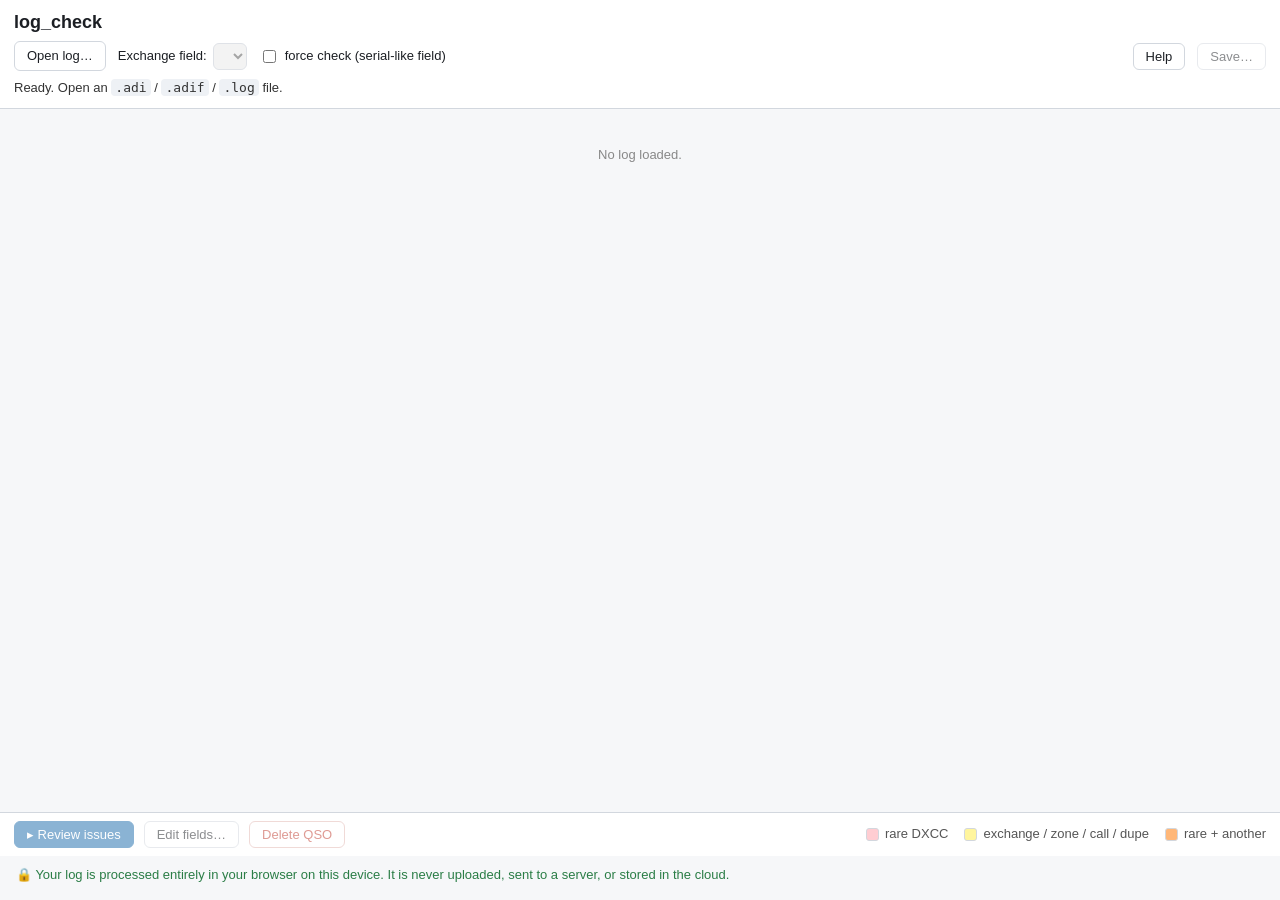
<file: docs/index.html>
<!DOCTYPE html>
<html lang="en">
<head>
<meta charset="utf-8">
<meta name="viewport" content="width=device-width, initial-scale=1">
<title>log_check — contest log checker</title>
<link rel="stylesheet" href="styles.css?v=6">
</head>
<body>
<header>
  <h1>log_check</h1>
  <div class="bar">
    <label class="btn">Open log…
      <input type="file" id="file" accept=".adi,.adif,.log" hidden>
    </label>
    <span class="grp">
      Exchange field:
      <select id="field" disabled></select>
    </span>
    <label class="chk" title="Check the exchange even when its values look like serial numbers (mostly unique).">
      <input type="checkbox" id="force"> force check (serial-like field)
    </label>
    <span class="spacer"></span>
    <button id="help" class="btn">Help</button>
    <button id="save" class="btn" disabled>Save…</button>
  </div>
  <p id="summary" class="summary">Loading lookups… then open an <code>.adi</code> / <code>.adif</code> / <code>.log</code> file.</p>
</header>

<main>
  <table id="table">
    <thead><tr id="head"></tr></thead>
    <tbody id="body"></tbody>
  </table>
  <p id="empty" class="empty">No log loaded.</p>
</main>

<footer>
  <button id="review" class="btn primary" disabled>▸ Review issues</button>
  <button id="edit" class="btn" disabled>Edit fields…</button>
  <button id="del" class="btn danger" disabled>Delete QSO</button>
  <span class="spacer"></span>
  <span class="legend">
    <span class="sw rare"></span> rare DXCC
    <span class="sw exch"></span> exchange / zone / call / dupe
    <span class="sw both"></span> rare + another
  </span>
</footer>
<p class="privacy">🔒 Your log is processed entirely in your browser on this
  device. It is never uploaded, sent to a server, or stored in the cloud.</p>

<!-- Help window -->
<div id="help-win" class="modal hidden">
  <div class="help-box">
    <div class="help-head">
      <h2>log_check — Help</h2>
      <span class="spacer"></span>
      <button id="help-close" class="btn">Close</button>
    </div>
    <div class="help-body">
      <section>
        <h3>What it checks</h3>
        <p>log_check runs five integrity checks over a contest log and highlights
           the suspect QSOs right in the table:</p>
        <ul>
          <li><b>Rare DXCC</b> — QSOs whose worked entity is on the “most-wanted”
              list. In a normal log a stray rare country is almost always a busted
              callsign. <span class="sw rare"></span> pink.</li>
          <li><b>Exchange bust</b> — a station sends the same exchange all contest,
              so when its received-exchange value disagrees across that station’s
              QSOs the odd one out is flagged. If 90%+ of the log carries one value
              the exchange is treated as <i>fixed</i> and lone deviations are flagged
              too. The exchange field is auto-detected (override in the drop-down).
              <span class="sw exch"></span> yellow.</li>
          <li><b>Zone vs. entity</b> — the logged CQ/ITU zone is checked against the
              zone(s) the worked country actually lies in; a mismatch usually means a
              busted callsign or a mis-typed zone.</li>
          <li><b>Callsign plausibility</b> — flags callsigns that map to no DXCC/ITU
              country (an exotic prefix, almost always a typo) or aren’t a valid call
              shape.</li>
          <li><b>Near-dupe / UBN</b> — a callsign worked once that is one letter off a
              busier multi-band station — a likely mis-copy of that call.</li>
        </ul>
        <p>Use <b>▸ Review issues</b> to step through the flags one at a time, apply
           the suggested fix, edit a cell inline, or delete a QSO.</p>
      </section>

      <section>
        <h3>Local data policy</h3>
        <p>🔒 Your log is processed <b>entirely in your browser on this device</b>.
           It is never uploaded, sent to a server, or stored in the cloud. The
           lookup tables (DXCC / ITU / most-wanted) are static files served with the
           page; nothing about your log leaves your computer. Closing the tab
           discards everything — there is no account and no storage.</p>
      </section>

      <section>
        <h3>Log / ADI in</h3>
        <p>Open a contest log with <b>Open log…</b>. Two formats are accepted and the
           format is auto-detected:</p>
        <ul>
          <li><b>ADIF</b> — <code>.adi</code> / <code>.adif</code></li>
          <li><b>Cabrillo</b> — <code>.log</code> (the <code>QSO:</code> lines)</li>
        </ul>
      </section>

      <section>
        <h3>Log / ADI out</h3>
        <p><b>Save…</b> writes your corrected log back in the <i>same</i> format it was
           loaded in (ADIF in → ADIF out, Cabrillo in → Cabrillo out), as
           <code>&lt;name&gt;_checked.adi</code> / <code>.log</code>. Cabrillo saves
           preserve the original header, footer and column alignment; only edited
           <code>QSO:</code> lines change.</p>
        <p>Save also writes a companion <code>&lt;name&gt;_changes.txt</code>
           containing:</p>
        <ul>
          <li>the <b>check-results</b> summary,</li>
          <li>a <b>summary of changes</b> — every QSO modified (field by field),
              removed, or added, and</li>
          <li>a <b>unified diff</b> of the original vs the saved log.</li>
        </ul>
        <p>Keep it with your log entry as a record of exactly what you corrected.</p>
      </section>
    </div>
  </div>
</div>

<!-- Issue review window: one issue at a time, exchange issues grouped by station -->
<div id="review-win" class="modal hidden">
  <div class="review-box">
    <div class="review-head">
      <span id="rv-pos" class="rv-pos"></span>
      <span class="spacer"></span>
      <button id="rv-prev" class="btn">‹ Prev</button>
      <button id="rv-next" class="btn">Next ›</button>
      <button id="rv-close" class="btn">Close</button>
    </div>
    <div id="rv-body" class="rv-body"></div>
    <div class="review-foot">
      <button id="rv-prev2" class="btn">‹ Prev</button>
      <span class="spacer"></span>
      <span id="rv-hint" class="rv-hint">Edit a cell, Apply the suggested fix, or delete a QSO. ← → to move, Esc to close.</span>
      <span class="spacer"></span>
      <button id="rv-next2" class="btn">Next ›</button>
    </div>
  </div>
</div>

<!-- Full-field editor modal -->
<div id="modal" class="modal hidden">
  <div class="modal-box">
    <h2 id="modal-title">Edit QSO</h2>
    <div id="modal-fields" class="modal-fields"></div>
    <div class="modal-add">
      <input id="new-key" placeholder="NEW_FIELD_NAME">
      <input id="new-val" placeholder="value">
    </div>
    <div class="modal-actions">
      <button id="modal-cancel" class="btn">Cancel</button>
      <button id="modal-ok" class="btn primary">OK</button>
    </div>
  </div>
</div>

<script type="module" src="app.js?v=6"></script>
</body>
</html>
</file>
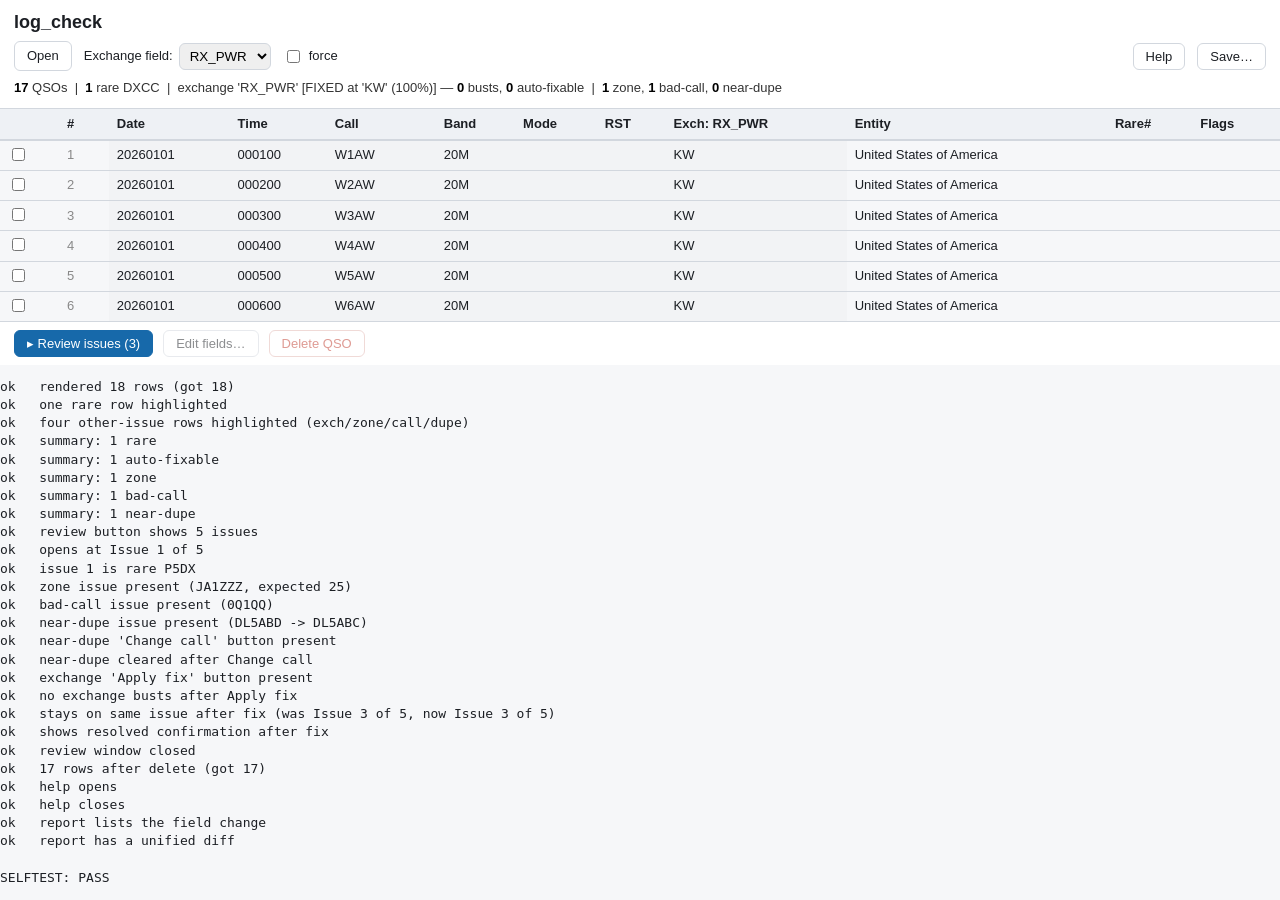
<file: docs/_selftest.html>
<!DOCTYPE html>
<html lang="en">
<head><meta charset="utf-8"><title>log_check selftest</title><link rel="stylesheet" href="styles.css"></head>
<body>
<!-- same markup app.js binds to -->
<header><h1>log_check</h1>
  <div class="bar">
    <label class="btn">Open<input type="file" id="file" hidden></label>
    <span class="grp">Exchange field: <select id="field" disabled></select></span>
    <label class="chk"><input type="checkbox" id="force"> force</label>
    <span class="spacer"></span><button id="help" class="btn">Help</button>
    <button id="save" class="btn" disabled>Save…</button>
  </div>
  <p id="summary" class="summary">Loading…</p>
</header>
<div id="help-win" class="modal hidden"><div class="help-box">
  <div class="help-head"><h2>Help</h2><span class="spacer"></span>
    <button id="help-close" class="btn">Close</button></div>
  <div class="help-body"></div></div></div>
<main><table id="table"><thead><tr id="head"></tr></thead><tbody id="body"></tbody></table>
  <p id="empty" class="empty">No log loaded.</p></main>
<footer>
  <button id="review" class="btn primary" disabled>▸ Review issues</button>
  <button id="edit" class="btn" disabled>Edit fields…</button>
  <button id="del" class="btn danger" disabled>Delete QSO</button>
</footer>
<div id="review-win" class="modal hidden"><div class="review-box">
  <div class="review-head"><span id="rv-pos" class="rv-pos"></span><span class="spacer"></span>
    <button id="rv-prev" class="btn">‹ Prev</button><button id="rv-next" class="btn">Next ›</button>
    <button id="rv-close" class="btn">Close</button></div>
  <div id="rv-body" class="rv-body"></div>
  <div class="review-foot"><button id="rv-prev2" class="btn">‹ Prev</button><span class="spacer"></span>
    <span id="rv-hint" class="rv-hint"></span><span class="spacer"></span>
    <button id="rv-next2" class="btn">Next ›</button></div>
</div></div>
<div id="modal" class="modal hidden"><div class="modal-box"><h2 id="modal-title"></h2>
  <div id="modal-fields" class="modal-fields"></div>
  <div class="modal-add"><input id="new-key"><input id="new-val"></div>
  <div class="modal-actions"><button id="modal-cancel" class="btn">Cancel</button>
  <button id="modal-ok" class="btn primary">OK</button></div></div></div>

<pre id="result">running…</pre>
<script type="module" src="app.js"></script>
<script type="module">
import * as lc from "./logcore.js";
const out = document.getElementById("result");
const log = [];
let failed = 0;
const ok = (c, m) => { log.push((c ? "ok   " : "FAIL ") + m); if (!c) failed++; };

// Synthetic log exercising all five checks. RX_PWR is the exchange field (so it
// doesn't collide with the CQZ zone check).
function adif(recs) {
  const head = "x <EOH>\n";
  return head + recs.map(r => Object.entries(r)
    .map(([k, v]) => `<${k}:${String(v).length}>${v}`).join(" ") + " <EOR>").join("\n");
}
const T = (n) => `00${String(n).padStart(2, "0")}00`;
const recs = [];
for (let i = 0; i < 8; i++) recs.push({ CALL: `W${i}AW`, QSO_DATE: "20260101", TIME_ON: T(i), BAND: "20M", RX_PWR: "KW" });
recs.push({ CALL: "P5DX", QSO_DATE: "20260101", TIME_ON: T(10), BAND: "20M", RX_PWR: "KW" });   // rare
recs.push({ CALL: "DL1ABC", QSO_DATE: "20260101", TIME_ON: T(11), BAND: "20M", RX_PWR: "100" }); // exch early-wrong
recs.push({ CALL: "DL1ABC", QSO_DATE: "20260101", TIME_ON: T(12), BAND: "15M", RX_PWR: "KW" });
recs.push({ CALL: "DL1ABC", QSO_DATE: "20260101", TIME_ON: T(13), BAND: "10M", RX_PWR: "KW" });
recs.push({ CALL: "JA1ZZZ", QSO_DATE: "20260101", TIME_ON: T(14), BAND: "20M", RX_PWR: "KW", CQZ: "5" }); // zone: JA=25
recs.push({ CALL: "0Q1QQ", QSO_DATE: "20260101", TIME_ON: T(15), BAND: "20M", RX_PWR: "KW" });  // unresolved call
for (let i = 0; i < 3; i++) recs.push({ CALL: "DL5ABC", QSO_DATE: "20260101", TIME_ON: T(16 + i), BAND: "20M", RX_PWR: "KW" }); // anchor
recs.push({ CALL: "DL5ABD", QSO_DATE: "20260101", TIME_ON: T(19), BAND: "20M", RX_PWR: "KW" });  // near-dupe of DL5ABC
const text = adif(recs);

window.confirm = () => true;          // auto-accept fix/delete dialogs

function waitReady() {
  return new Promise((res) => {
    const t = setInterval(() => {
      if (window.__lcLoad && document.getElementById("summary").textContent.startsWith("Ready")) {
        clearInterval(t); res();
      }
    }, 50);
  });
}

window.addEventListener("error", (e) => {
  out.textContent = log.join("\n") + "\n\nUNCAUGHT: " + e.message + "\n" + (e.error && e.error.stack || "");
  document.title = "SELFTEST FAIL";
});

(async () => {
 try {
  await waitReady();
  window.__lcLoad(text, "selftest");

  const rows = () => document.querySelectorAll("#body tr").length;
  const summary = () => document.getElementById("summary").textContent;
  const pos = () => document.getElementById("rv-pos").textContent;
  const rvBody = () => document.getElementById("rv-body").textContent;
  const nIssues = () => +(pos().match(/of (\d+)/) || [0, 0])[1];
  const wait = () => new Promise(r => setTimeout(r, 20));

  ok(rows() === 18, `rendered 18 rows (got ${rows()})`);
  ok(document.querySelectorAll("#body tr.rare").length === 1, "one rare row highlighted");
  ok(document.querySelectorAll("#body tr.exch").length === 4, "four other-issue rows highlighted (exch/zone/call/dupe)");
  ok(/\b1 rare DXCC/.test(summary()), "summary: 1 rare");
  ok(/1 auto-fixable/.test(summary()), "summary: 1 auto-fixable");
  ok(/1<\/b> zone|1 zone/.test(summary()), "summary: 1 zone");
  ok(/1 bad-call/.test(summary()), "summary: 1 bad-call");
  ok(/1 near-dupe/.test(summary()), "summary: 1 near-dupe");

  // --- review window: 5 issues, one per check ---
  ok(/Review issues \(5\)/.test(document.getElementById("review").textContent), "review button shows 5 issues");
  document.getElementById("review").click();
  ok(/Issue 1 of 5/.test(pos()), "opens at Issue 1 of 5");
  ok(/P5DX/.test(rvBody()) && /RARE/.test(rvBody()), "issue 1 is rare P5DX");

  // walk all issues, collect their text
  const goFirst = () => { for (let k = 0; k < 8; k++) document.getElementById("rv-prev").click(); };
  goFirst();
  const texts = [];
  for (let k = 0, N = nIssues(); k < N; k++) { texts.push(rvBody()); if (k < N - 1) document.getElementById("rv-next").click(); }
  const all = texts.join(" || ");
  ok(/ZONE/.test(all) && /JA1ZZZ/.test(all) && /\b25\b/.test(all), "zone issue present (JA1ZZZ, expected 25)");
  ok(/CALL/.test(all) && /0Q1QQ/.test(all), "bad-call issue present (0Q1QQ)");
  ok(/NEAR-DUPE/.test(all) && /DL5ABD/.test(all) && /DL5ABC/.test(all), "near-dupe issue present (DL5ABD -> DL5ABC)");

  // dupe fix: find & click the "Change call" button across issues
  const findBtn = (re) => { goFirst(); for (let k = 0, N = nIssues(); k < N; k++) {
    const b = [...document.querySelectorAll("#rv-body .rv-fix .btn")].find(x => re.test(x.textContent));
    if (b) return b; document.getElementById("rv-next").click();
  } return null; };
  const dupeBtn = findBtn(/Change call to DL5ABC/);
  ok(!!dupeBtn, "near-dupe 'Change call' button present");
  dupeBtn.click(); await wait();
  ok(/0 near-dupe/.test(summary()), "near-dupe cleared after Change call");

  // exchange fix: find & click the "Apply fix" button
  const applyBtn = findBtn(/Apply fix/);
  ok(!!applyBtn, "exchange 'Apply fix' button present");
  const posBefore = pos();                       // remember which issue we're on
  applyBtn.click(); await wait();
  ok(/0 busts/.test(summary()), "no exchange busts after Apply fix");
  // after applying, STAY on the same issue and show a resolved confirmation
  ok(pos() === posBefore, `stays on same issue after fix (was ${posBefore}, now ${pos()})`);
  ok(/resolved/i.test(rvBody()), "shows resolved confirmation after fix");

  document.getElementById("rv-close").click();
  ok(document.getElementById("review-win").classList.contains("hidden"), "review window closed");

  // delete a row
  const cb = document.querySelector('#body input[data-sel="0"]');
  cb.checked = true; cb.dispatchEvent(new Event("change", { bubbles: true }));
  document.getElementById("del").click(); await wait();
  ok(rows() === 17, `17 rows after delete (got ${rows()})`);

  // --- help window opens and closes ---
  document.getElementById("help").click();
  ok(!document.getElementById("help-win").classList.contains("hidden"), "help opens");
  document.getElementById("help-close").click();
  ok(document.getElementById("help-win").classList.contains("hidden"), "help closes");

  // --- change report: a field edit shows up as a modification + diff ---
  const a = [{ CALL: "W1AW", QSO_DATE: "20260101", TIME_ON: "000000", CQZ: "05", _LCID: 0 }];
  const b = [{ ...a[0], CQZ: "04" }];
  const rep = lc.buildChangeReport(a, b, { fileName: "x", format: "adif" });
  ok(/Modified QSOs:/.test(rep) && /CQZ: '05' -> '04'/.test(rep), "report lists the field change");
  ok(/== Unified diff/.test(rep) && /-<CALL/.test(rep) && /\+<CALL/.test(rep), "report has a unified diff");

  out.textContent = log.join("\n") + `\n\nSELFTEST: ${failed ? "FAIL (" + failed + ")" : "PASS"}`;
  document.title = failed ? "SELFTEST FAIL" : "SELFTEST PASS";
 } catch (err) {
  out.textContent = log.join("\n") + "\n\nTHREW: " + (err && err.stack || err);
  document.title = "SELFTEST FAIL";
 }
})();
</script>
</body>
</html>
</file>
<file: docs/styles.css>
:root {
  --bg: #f6f7f9; --fg: #1c1f24; --line: #d2d7de; --head: #eef1f5;
  --rare: #ffcdd2; --exch: #fff59d; --both: #ffb778;
  --sel: #b9dcff; --accent: #1769aa; --danger: #c0392b;
}
* { box-sizing: border-box; }
body {
  margin: 0; font: 13px/1.4 -apple-system, BlinkMacSystemFont, "Segoe UI", Roboto, sans-serif;
  color: var(--fg); background: var(--bg); display: flex; flex-direction: column;
  height: 100vh;
}
header { padding: 10px 14px 6px; border-bottom: 1px solid var(--line); background: #fff; }
h1 { margin: 0 0 6px; font-size: 18px; }
.bar { display: flex; align-items: center; gap: 12px; flex-wrap: wrap; }
.spacer { flex: 1; }
.grp, .chk { display: inline-flex; align-items: center; gap: 6px; }
.btn {
  border: 1px solid var(--line); background: #fff; color: var(--fg);
  padding: 5px 12px; border-radius: 6px; cursor: pointer; font-size: 13px;
}
.btn:hover:not(:disabled) { background: var(--head); }
.btn:disabled { opacity: .5; cursor: default; }
.btn.primary { background: var(--accent); color: #fff; border-color: var(--accent); }
.btn.danger { color: var(--danger); border-color: #e2b6b1; }
.btn.danger:hover:not(:disabled) { background: #fdecea; }
select { padding: 4px 6px; border-radius: 6px; border: 1px solid var(--line); }
.summary { margin: 8px 0 4px; color: #333; }
.summary b { color: #000; }
code { background: var(--head); padding: 1px 4px; border-radius: 4px; }

main { flex: 1; overflow: auto; position: relative; }
.empty { padding: 24px; color: #888; text-align: center; }
table { border-collapse: collapse; width: 100%; font-variant-numeric: tabular-nums; }
thead th {
  position: sticky; top: 0; background: var(--head); border-bottom: 2px solid var(--line);
  padding: 6px 8px; text-align: left; white-space: nowrap; z-index: 1;
}
tbody td { border-bottom: 1px solid var(--line); padding: 4px 8px; white-space: nowrap; }
tbody td.editable { background: rgba(0,0,0,.015); }
tbody td.editable:focus { outline: 2px solid var(--accent); background: #fff; }
tbody tr.rare td { background: var(--rare); }
tbody tr.exch td { background: var(--exch); }
tbody tr.both td { background: var(--both); }
tbody tr.sel td { box-shadow: inset 0 0 0 9999px rgba(23,105,170,.10); }
td.num { color: #888; cursor: pointer; user-select: none; }
td.num:hover { text-decoration: underline; }
td.flags { font-size: 11px; font-weight: 600; letter-spacing: .3px; color: #555; }
.legend { display: inline-flex; flex-wrap: wrap; align-items: center; gap: 6px; color: #555; }
.privacy { margin: 10px 16px 16px; color: #2a7d46; font-size: 13px; }
.sw { display: inline-block; width: 13px; height: 13px; border: 1px solid var(--line);
      border-radius: 3px; margin-left: 10px; vertical-align: -2px; }
.sw.rare { background: var(--rare); } .sw.exch { background: var(--exch); } .sw.both { background: var(--both); }

footer { display: flex; flex-wrap: wrap; align-items: center; gap: 10px; padding: 8px 14px;
         border-top: 1px solid var(--line); background: #fff; }

/* review window */
#review-win { z-index: 20; }
.review-box { background: #fff; border-radius: 10px; padding: 0; width: 760px;
              max-width: 94vw; max-height: 88vh; display: flex; flex-direction: column; }
.review-head, .review-foot { display: flex; align-items: center; gap: 8px;
              padding: 10px 14px; border-bottom: 1px solid var(--line); }
.review-foot { border-bottom: none; border-top: 1px solid var(--line); }
.rv-pos { font-weight: 600; }
.rv-hint { color: #888; font-size: 12px; }
.rv-body { padding: 12px 14px; overflow: auto; }
.rv-title { display: flex; align-items: baseline; gap: 10px; flex-wrap: wrap; margin-bottom: 4px; }
.rv-call { font-size: 22px; font-weight: 700; letter-spacing: .5px; }
.rv-ent { color: #555; }
.badge { font-size: 11px; font-weight: 700; letter-spacing: .4px; padding: 2px 7px;
         border-radius: 10px; border: 1px solid var(--line); }
.badge.rare { background: var(--rare); }
.badge.exch { background: var(--exch); }
.rv-explain { margin: 6px 0 10px; color: #333; }
.rv-done { margin: 6px 0 12px; padding: 10px 12px; border-radius: 8px;
           background: #e7f6ec; border: 1px solid #b6e0c2; color: #1d6b34; }
.rv-fix { background: #eef7ff; border: 1px solid #bcdcff; border-radius: 8px;
          padding: 8px 10px; margin: 0 0 12px; display: flex; align-items: center; gap: 10px;
          flex-wrap: wrap; }
.rv-fix .btn { margin-left: auto; }
table.rv-table { border-collapse: collapse; width: 100%; }
table.rv-table th { background: var(--head); border-bottom: 2px solid var(--line);
          text-align: left; padding: 5px 8px; white-space: nowrap; }
table.rv-table td { border-bottom: 1px solid var(--line); padding: 4px 8px; white-space: nowrap; }
table.rv-table tr.exch td { background: var(--exch); }
table.rv-table td.editable { background: rgba(0,0,0,.02); }
table.rv-table td.editable:focus { outline: 2px solid var(--accent); background: #fff; }
.rv-refcap { margin: 12px 0 4px; color: #555; font-size: 13px; }
table.rv-ref { opacity: .85; }
table.rv-ref th, table.rv-ref td { color: #555; }
.rv-actions { display: flex; gap: 6px; }
.mini { border: 1px solid var(--line); background: #fff; border-radius: 5px;
        padding: 2px 8px; font-size: 12px; cursor: pointer; }
.mini:hover { background: var(--head); }
.mini.danger { color: var(--danger); border-color: #e2b6b1; }

/* help window */
#help-win { z-index: 40; }
.help-box { background: #fff; border-radius: 10px; width: 720px; max-width: 94vw;
            max-height: 88vh; display: flex; flex-direction: column; }
.help-head { display: flex; align-items: center; gap: 8px; padding: 12px 16px;
             border-bottom: 1px solid var(--line); }
.help-head h2 { margin: 0; font-size: 17px; }
.help-body { padding: 4px 18px 16px; overflow: auto; }
.help-body section { margin: 14px 0; }
.help-body h3 { margin: 0 0 6px; font-size: 14px; color: var(--accent); }
.help-body p { margin: 6px 0; color: #333; }
.help-body ul { margin: 6px 0; padding-left: 22px; }
.help-body li { margin: 4px 0; color: #333; }
.help-body .sw { margin-left: 4px; }

/* modal */
.modal { position: fixed; inset: 0; background: rgba(0,0,0,.4);
         display: flex; align-items: center; justify-content: center; z-index: 10; }
#modal { z-index: 30; }
.modal.hidden { display: none; }
.modal-box { background: #fff; border-radius: 10px; padding: 16px; width: 460px;
             max-height: 80vh; display: flex; flex-direction: column; }
.modal-box h2 { margin: 0 0 10px; font-size: 16px; }
.modal-fields { overflow: auto; display: grid; grid-template-columns: auto 1fr;
                gap: 6px 10px; align-content: start; }
.modal-fields label { text-align: right; color: #555; align-self: center; }
.modal-fields input, .modal-add input { padding: 4px 6px; border: 1px solid var(--line);
                border-radius: 5px; font: inherit; width: 100%; }
.modal-add { display: flex; gap: 8px; margin: 10px 0; }
.modal-actions { display: flex; justify-content: flex-end; gap: 8px; }
</file>
